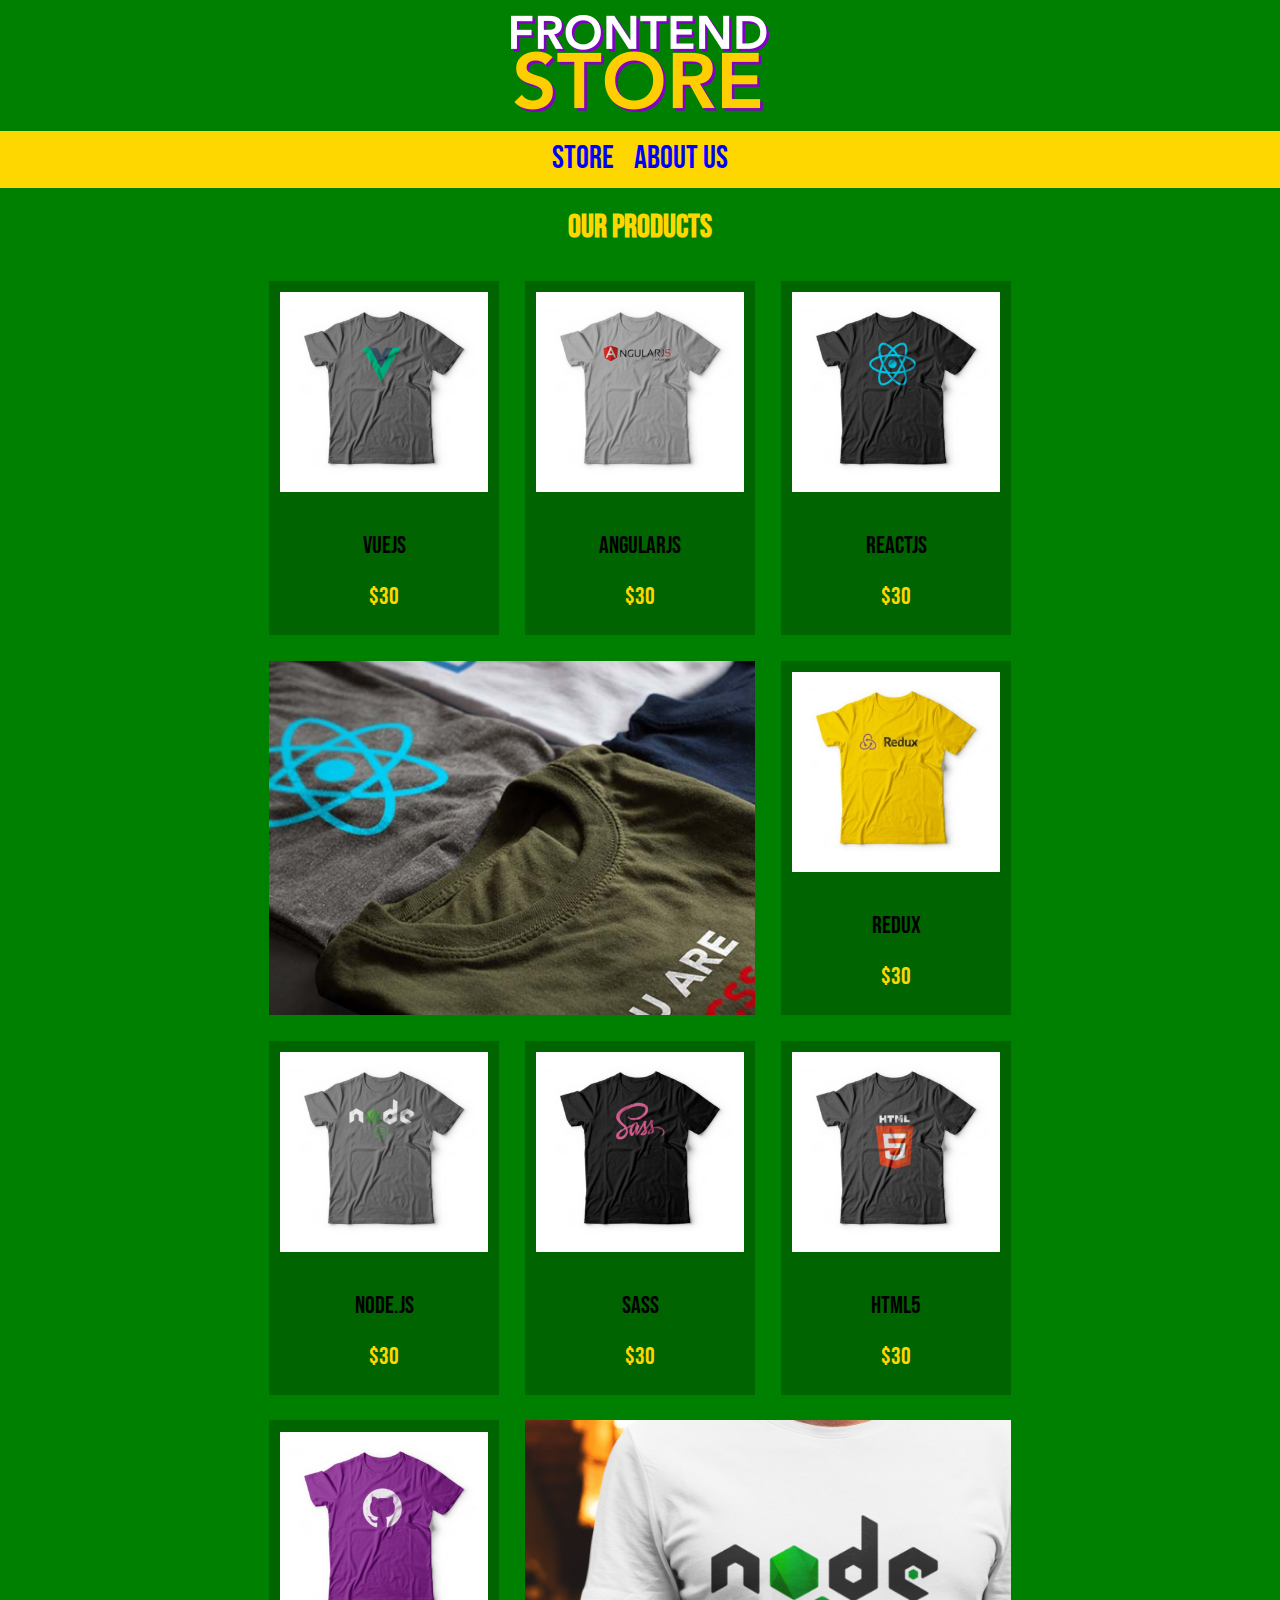
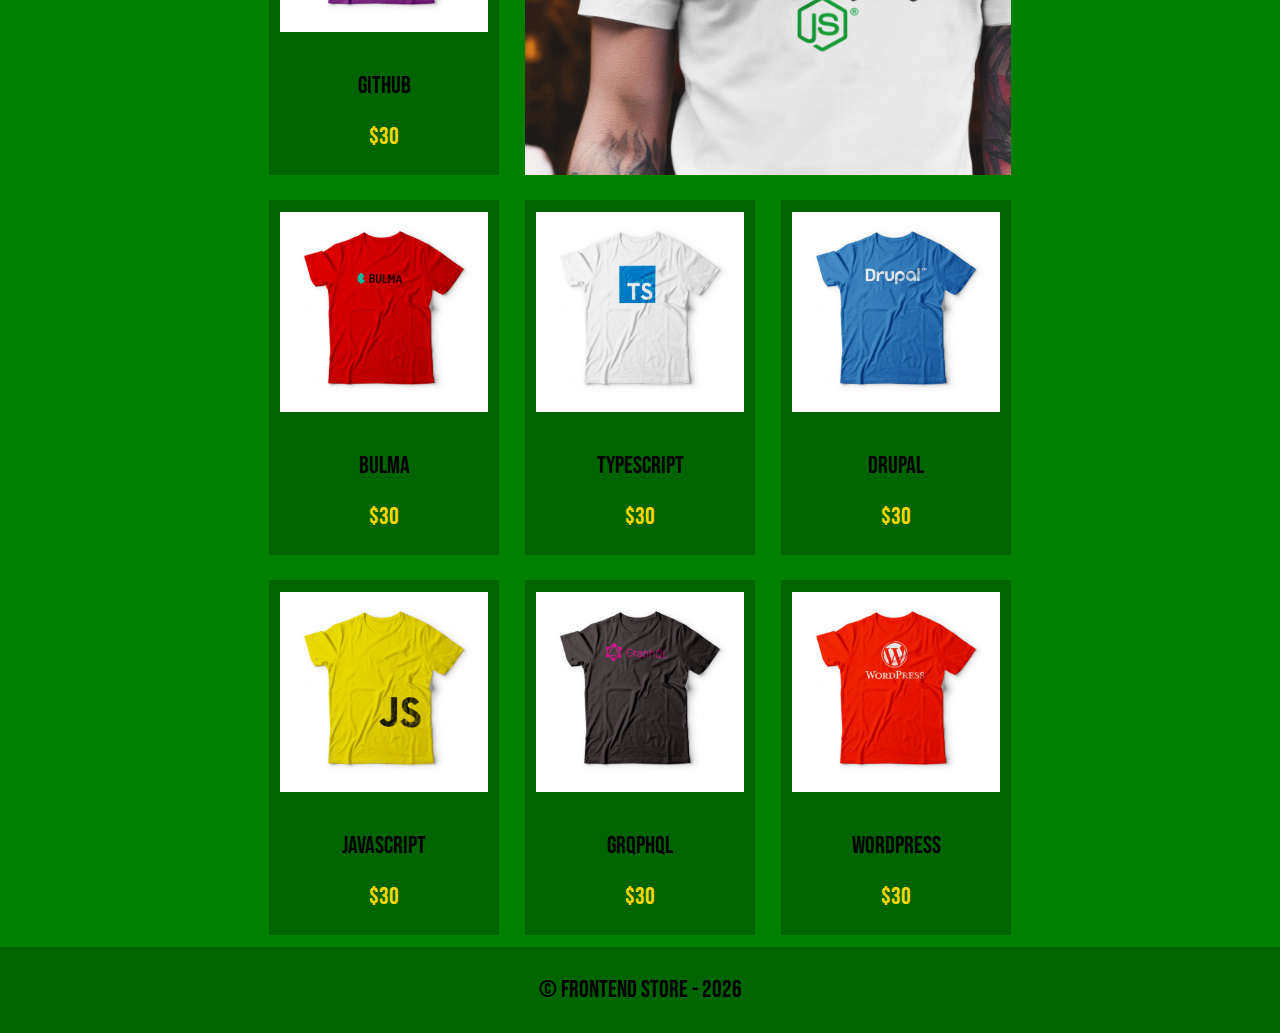
<file: Website design/index.html>
<!DOCTYPE html>
<html lang="en">
<head>
    <meta charset="UTF-8">
    <meta name="viewport" content="width=device-width, initial-scale=1.0">
    <link rel="stylesheet" href="css/normalize.css">
    <link rel="stylesheet" href="css/styles.css">
    <link href="https://fonts.googleapis.com/css2?family=Bebas+Neue&display=swap" rel="stylesheet">
    
    <title>Frontend store</title>
</head>
<body>
    <header>
        <a href="index.html"><img class="header__logo" src="img/logo.png" alt="logo"></a>  
   </header>
    <nav class="nav">
        <a class="nav__links" href="index.html">store</a>
        <a class="nav__links" href="about_us.html">About us</a>
    </nav>

    <h1>Our products</h1>
    <div class="grid">
    <div class="product">
        <a>
            <img class="product__image" src="img/1.jpg" alt="shirt img">
        </a>
        <p class="product__name">VueJS</p>
        <p class="product__price">$30</p>
    </div>
    <div class="product">
        <a>
            <img class="product__image" src="img/2.jpg" alt="shirt img">
        </a>
        <p class="product__name">AngularJS</p>
        <p class="product__price">$30</p>
    </div>
    <div class="product">
        <a>
            <img class="product__image" src="img/3.jpg" alt="shirt img">
        </a>
        <p class="product__name">ReactJS</p>
        <p class="product__price">$30</p>
    </div>
    <div class="shirt shirts">
        <!-- <img class="shirt--image" src="img/grafico1.jpg" alt="shirts"> -->
    </div>
    <div class="product">
        <a>
            <img class="product__image" src="img/4.jpg" alt="shirt img">
        </a>
        <p class="product__name">Redux</p>
        <p class="product__price">$30</p>
    </div>
    <div class="product">
        <a>
            <img class="product__image" src="img/5.jpg" alt="shirt img">
        </a>
        <p class="product__name">Node.js</p>
        <p class="product__price">$30</p>
    </div>
    <div class="product">
        <a>
            <img class="product__image" src="img/6.jpg" alt="shirt img">
        </a>
        <p class="product__name">SASS</p>
        <p class="product__price">$30</p>
    </div>
    <div class="product">
        <a>
            <img class="product__image" src="img/7.jpg" alt="shirt img">
        </a>
        <p class="product__name">HTML5</p>
        <p class="product__price">$30</p>
    </div>
    <div class="product">
        <a>
            <img class="product__image" src="img/8.jpg" alt="shirt img">
        </a>
        <p class="product__name">Github</p>
        <p class="product__price">$30</p>
    </div>
    <div class="shirt node-shirt">
        <!-- <img class="shirt--image" src="img/grafico2.jpg" alt="shirt-node"> -->
    </div>
    <div class="product">
        <a>
            <img class="product__image" src="img/9.jpg" alt="shirt img">
        </a>
        <p class="product__name">Bulma</p>
        <p class="product__price">$30</p>
    </div>
    <div class="product">
        <a>
            <img class="product__image" src="img/10.jpg" alt="shirt img">
        </a>
        <p class="product__name">TypeScript</p>
        <p class="product__price">$30</p>
    </div>
    <div class="product">
        <a>
            <img class="product__image" src="img/11.jpg" alt="shirt img">
        </a>
        <p class="product__name">Drupal</p>
        <p class="product__price">$30</p>
    </div>
    <div class="product">
        <a>
            <img class="product__image" src="img/12.jpg" alt="shirt img">
        </a>
        <p class="product__name">JavaScript</p>
        <p class="product__price">$30</p>
    </div>
    <div class="product">
        <a>
            <img class="product__image" src="img/13.jpg" alt="shirt img">
        </a>
        <p class="product__name">GrqphQL</p>
        <p class="product__price">$30</p>
    </div>
    <div class="product">
        <a>
            <img class="product__image" src="img/14.jpg" alt="shirt img">
        </a>
        <p class="product__name">WordPress</p>
        <p class="product__price">$30</p>
    </div>
    
</div>

<footer>
    <p class="footer__copyright">© Frontend Store - 2026</p>
</footer>

</body>
</html>
</file>
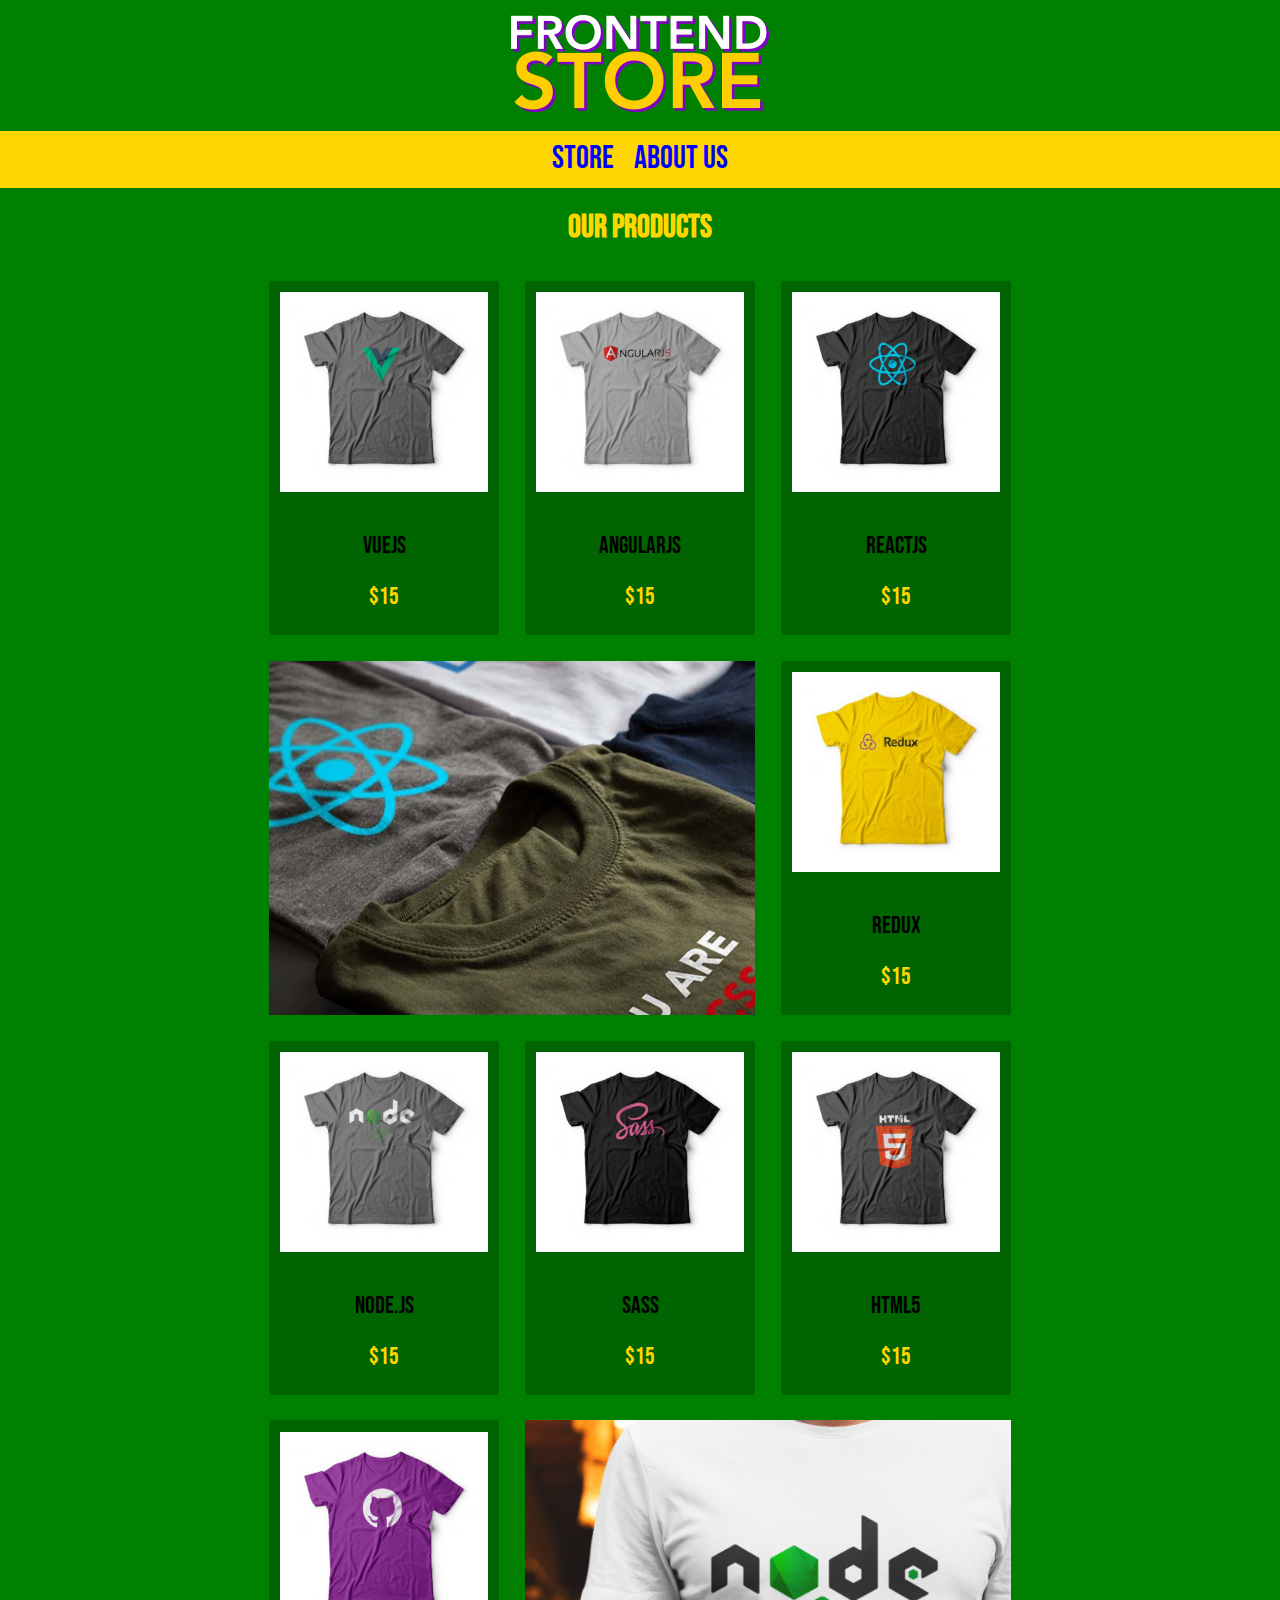
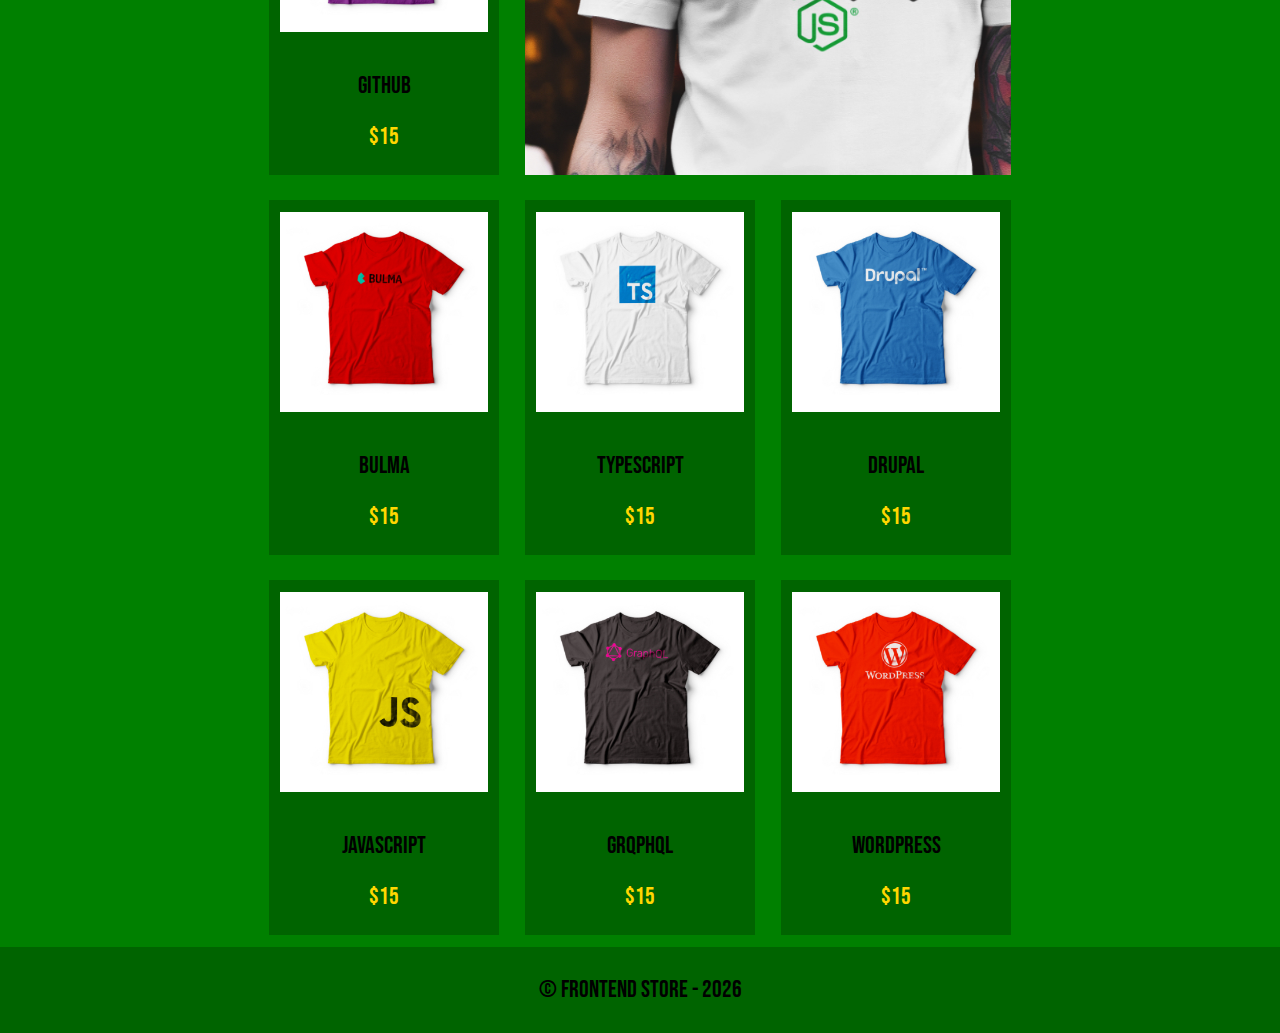
<file: Website project/index.html>
<!DOCTYPE html>
<html lang="en">
<head>
    <meta charset="UTF-8">
    <meta name="viewport" content="width=device-width, initial-scale=1.0">
    <link rel="stylesheet" href="css/normalize.css">
    <link rel="stylesheet" href="css/styles.css">
    <link href="https://fonts.googleapis.com/css2?family=Bebas+Neue&display=swap" rel="stylesheet">
    
    <title>Frontend store</title>
</head>
<body>
    <header>
        <a href="index.html"><img class="header__logo" src="img/logo.png" alt="logo"></a>  
   </header>
    <nav class="nav">
        <a class="nav__links" href="index.html">store</a>
        <a class="nav__links" href="about_us.html">About us</a>
    </nav>

    <h1>Our products</h1>
    <div class="grid">
    <div class="product">
        <a>
            <img class="product__image" src="img/1.jpg" alt="shirt img">
        </a>
        <p class="product__name">VueJS</p>
        <p class="product__price">$15</p>
    </div>
    <div class="product">
        <a>
            <img class="product__image" src="img/2.jpg" alt="shirt img">
        </a>
        <p class="product__name">AngularJS</p>
        <p class="product__price">$15</p>
    </div>
    <div class="product">
        <a>
            <img class="product__image" src="img/3.jpg" alt="shirt img">
        </a>
        <p class="product__name">ReactJS</p>
        <p class="product__price">$15</p>
    </div>
    <div class="shirt shirts">
        <!-- <img class="shirt--image" src="img/grafico1.jpg" alt="shirts"> -->
    </div>
    <div class="product">
        <a>
            <img class="product__image" src="img/4.jpg" alt="shirt img">
        </a>
        <p class="product__name">Redux</p>
        <p class="product__price">$15</p>
    </div>
    <div class="product">
        <a>
            <img class="product__image" src="img/5.jpg" alt="shirt img">
        </a>
        <p class="product__name">Node.js</p>
        <p class="product__price">$15</p>
    </div>
    <div class="product">
        <a>
            <img class="product__image" src="img/6.jpg" alt="shirt img">
        </a>
        <p class="product__name">SASS</p>
        <p class="product__price">$15</p>
    </div>
    <div class="product">
        <a>
            <img class="product__image" src="img/7.jpg" alt="shirt img">
        </a>
        <p class="product__name">HTML5</p>
        <p class="product__price">$15</p>
    </div>
    <div class="product">
        <a>
            <img class="product__image" src="img/8.jpg" alt="shirt img">
        </a>
        <p class="product__name">Github</p>
        <p class="product__price">$15</p>
    </div>
    <div class="shirt node-shirt">
        <!-- <img class="shirt--image" src="img/grafico2.jpg" alt="shirt-node"> -->
    </div>
    <div class="product">
        <a>
            <img class="product__image" src="img/9.jpg" alt="shirt img">
        </a>
        <p class="product__name">Bulma</p>
        <p class="product__price">$15</p>
    </div>
    <div class="product">
        <a>
            <img class="product__image" src="img/10.jpg" alt="shirt img">
        </a>
        <p class="product__name">TypeScript</p>
        <p class="product__price">$15</p>
    </div>
    <div class="product">
        <a>
            <img class="product__image" src="img/11.jpg" alt="shirt img">
        </a>
        <p class="product__name">Drupal</p>
        <p class="product__price">$15</p>
    </div>
    <div class="product">
        <a>
            <img class="product__image" src="img/12.jpg" alt="shirt img">
        </a>
        <p class="product__name">JavaScript</p>
        <p class="product__price">$15</p>
    </div>
    <div class="product">
        <a>
            <img class="product__image" src="img/13.jpg" alt="shirt img">
        </a>
        <p class="product__name">GrqphQL</p>
        <p class="product__price">$15</p>
    </div>
    <div class="product">
        <a>
            <img class="product__image" src="img/14.jpg" alt="shirt img">
        </a>
        <p class="product__name">WordPress</p>
        <p class="product__price">$15</p>
    </div>
    
</div>

<footer>
    <p class="footer__copyright">© Frontend Store - 2026</p>
</footer>

</body>
</html>
</file>
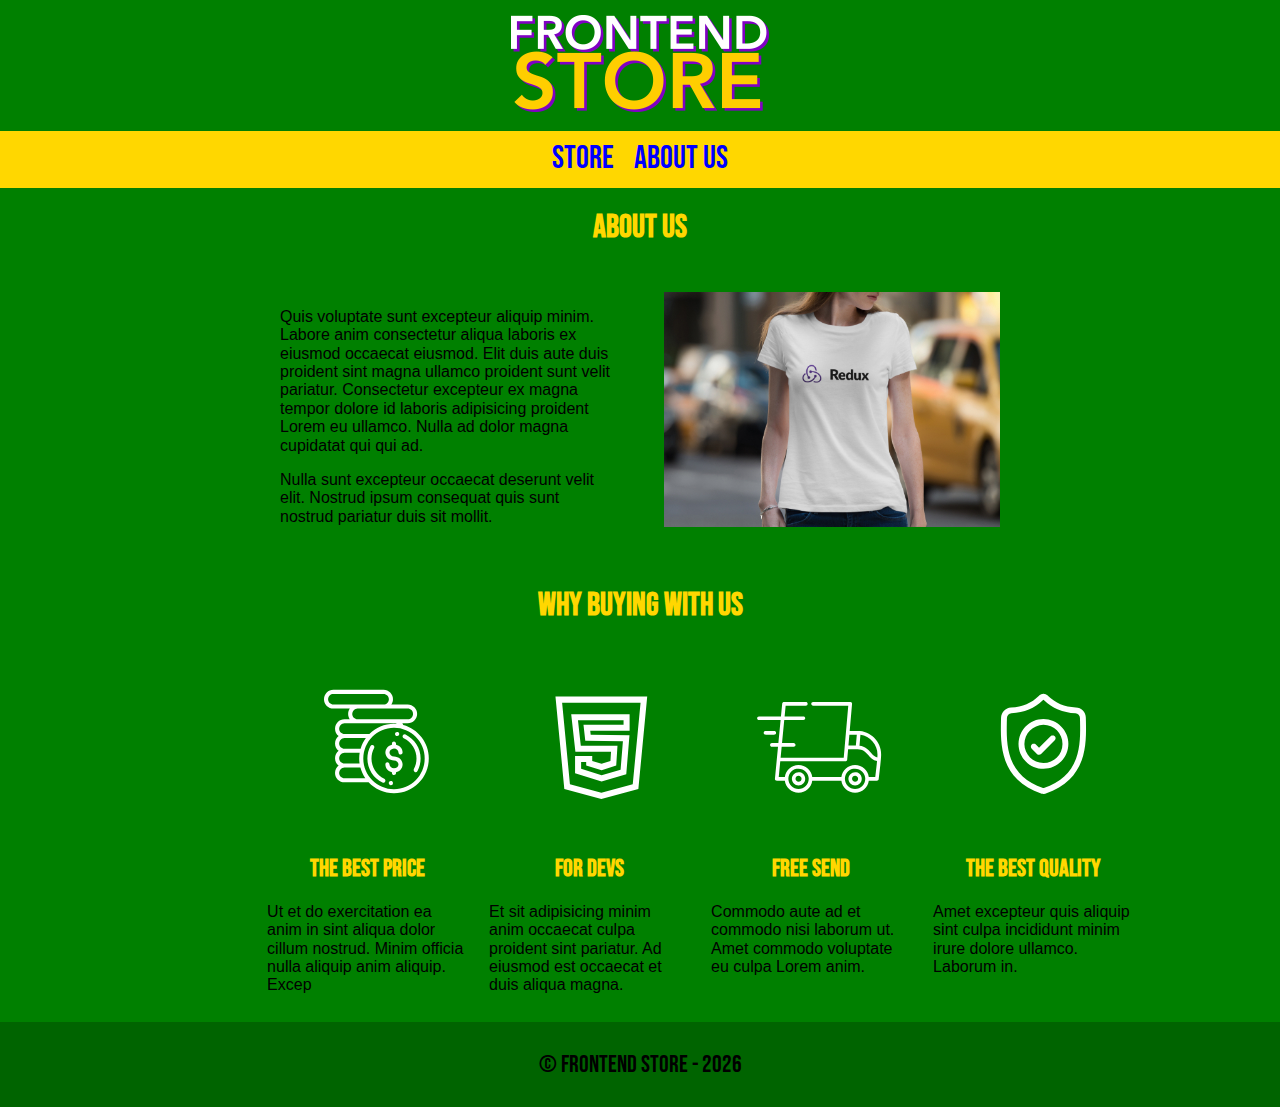
<file: Website design/about_us.html>
<!DOCTYPE html>
<html lang="en">
<head>
    <meta charset="UTF-8">
    <meta name="viewport" content="width=device-width, initial-scale=1.0">
    <link rel="stylesheet" href="css/normalize.css">
    <link rel="stylesheet" href="css/styles.css">
    <link href="https://fonts.googleapis.com/css2?family=Bebas+Neue&display=swap" rel="stylesheet">
    
    <title>Frontend store</title>
</head>
<body>
    <header>
        <a href="index.html"><img class="header__logo" src="img/logo.png" alt="logo"></a>  
   </header>
    <nav class="nav">
        <a class="nav__links" href="index.html">store</a>
        <a class="nav__links" href="about_us.html">About us</a>
    </nav>

    <h1>About us</h1>

    <div class="description">
       <div class="description__text">
        <p >Quis voluptate sunt excepteur aliquip minim. Labore anim consectetur aliqua laboris ex eiusmod occaecat eiusmod. Elit duis aute duis proident sint magna ullamco proident sunt velit pariatur. Consectetur excepteur ex magna tempor dolore id laboris adipisicing proident Lorem eu ullamco. Nulla ad dolor magna cupidatat qui qui ad.</p>

    <p>Nulla sunt excepteur occaecat deserunt velit elit. Nostrud ipsum consequat quis sunt nostrud pariatur duis sit mollit.</p>

</div> 

<img class="description__image" src="img/nosotros.jpg" alt="about us">

    </div>
<h1>Why buying with us</h1>
    <section  class="icons">
        <div class="icons__sample">
            <img src="img/icono_1.png">
            <h2>The best price</h2>
            <p>Ut et do exercitation ea anim in sint aliqua dolor cillum nostrud. Minim officia nulla aliquip anim aliquip. Excep</p>
        </div>
        <div class="icons__sample">
            <img src="img/icono_2.png">
            <h2>For devs</h2>
            <p>Et sit adipisicing minim anim occaecat culpa proident sint pariatur. Ad eiusmod est occaecat et duis aliqua magna.</p>
        </div>
        <div class="icons__sample">
            <img src="img/icono_3.png">
            <h2>free send</h2>
            <p>Commodo aute ad et commodo nisi laborum ut. Amet commodo voluptate eu culpa Lorem anim.</p>
        </div>
        <div class="icons__sample">
            <img src="img/icono_4.png">
            <h2>The best quality</h2>
            <p>Amet excepteur quis aliquip sint culpa incididunt minim irure dolore ullamco. Laborum in.</p>
        </div>
    </section>

<footer>
    <p class="footer__copyright">© Frontend Store - 2026</p>
</footer>

</body>
</html>
</file>
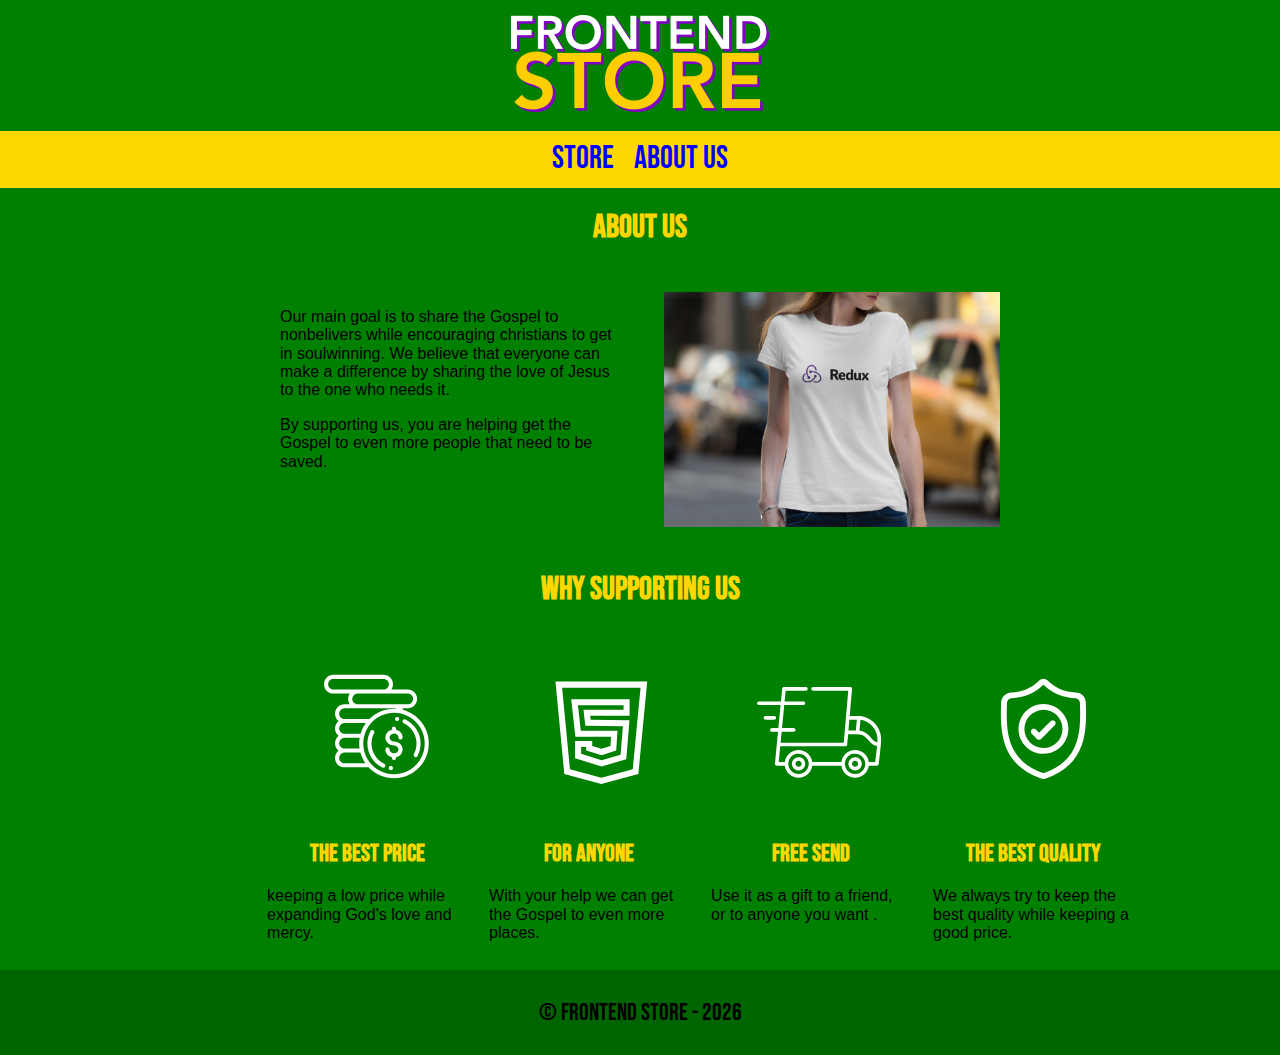
<file: Website project/about_us.html>
<!DOCTYPE html>
<html lang="en">
<head>
    <meta charset="UTF-8">
    <meta name="viewport" content="width=device-width, initial-scale=1.0">
    <link rel="stylesheet" href="css/normalize.css">
    <link rel="stylesheet" href="css/styles.css">
    <link href="https://fonts.googleapis.com/css2?family=Bebas+Neue&display=swap" rel="stylesheet">
    
    <title>Frontend store</title>
</head>
<body>
    <header>
        <a href="index.html"><img class="header__logo" src="img/logo.png" alt="logo"></a>  
   </header>
    <nav class="nav">
        <a class="nav__links" href="index.html">store</a>
        <a class="nav__links" href="about_us.html">About us</a>
    </nav>

    <h1>About us</h1>

    <div class="description">
       <div class="description__text">
        <p > Our main goal is to share the Gospel to nonbelivers while encouraging christians to get in soulwinning. We believe that everyone can make a difference by sharing the love of Jesus to the one who needs it. </p>

    <p>By supporting us, you are helping get the Gospel to even more people that need to be saved.</p>

</div> 

<img class="description__image" src="img/nosotros.jpg" alt="about us">

    </div>
<h1>Why supporting us</h1>
    <section  class="icons">
        <div class="icons__sample">
            <img src="img/icono_1.png">
            <h2>The best price</h2>
            <p>keeping a low price while expanding God's love and mercy.</p>
        </div>
        <div class="icons__sample">
            <img src="img/icono_2.png">
            <h2>For anyone</h2>
            <p>With your help we can get the Gospel to even more places.</p>
        </div>
        <div class="icons__sample">
            <img src="img/icono_3.png">
            <h2>free send</h2>
            <p>Use it as a gift to a friend, or to anyone you want .</p>
        </div>
        <div class="icons__sample">
            <img src="img/icono_4.png">
            <h2>The best quality</h2>
            <p>We always try to keep the best quality while keeping a good  price.</p>
        </div>
    </section>

<footer>
    <p class="footer__copyright">© Frontend Store - 2026</p>
</footer>

</body>
</html>
</file>
<file: Website design/css/styles.css>
:root {
    --primary: #008000;
    --dark-primary: #006400;
    --secondary: #FFD700;
    --principal-font: "Bebas Neue", sans-serif;   
}

  
html {
  box-sizing: border-box;
}
*, *:before, *:after {
  box-sizing: inherit;
} 

body {
    background-color: var(--primary);
}

p {
  font-family: 'Gill Sans', 'Gill Sans MT', Calibri, 'Trebuchet MS', sans-serif;
}

header {
  text-align: center;
}

.header__logo {
  padding-bottom: 15px;
  padding-top: 15px;
}

.nav {
  background-color: var(--secondary); 
  display: flex;
  justify-content: center;
}

.nav__links {
  color: blue;
  padding: 10px;
  text-decoration: none;
  font-weight: 400;  
  font-family: var(--principal-font);
  font-size: 2em;
}

a:hover {
  color: #fff;
}

h1, h2 {
  font-family: var(--principal-font);
  color: var(--secondary);
  text-align: center;
}

footer {
  background-color: var(--dark-primary);
  padding: 5px;   
  text-align: center
  
}

.footer__copyright {
  font-family: var(--principal-font);
  font-size: 1.5rem;
}

.grid {
  display: grid;
  grid-template-columns: repeat(2, 1fr);
  max-width: 100rem;
  
}

@media (min-width: 768px) {
  .grid {
    grid-template-columns: repeat(3, 1fr);
  
  
  }
}

@media (min-width: 912px ) {
  .grid {
  margin-left:  20%;
  margin-right: 20%;
  }
}

  .product {
  background-color: var(--dark-primary); 
  margin: 5%;
} 


.product__image {
  padding: 0.7rem;
  width: 100%;
}

.product__name {
  font-family: var(--principal-font);
  font-size: 1.5rem;
  text-align: center;
}

.product__price {
  font-family: var(--principal-font);
  color: #FFD700;
  text-align: center;
  font-size: 1.5rem;
}

  .shirt {
    min-height: 20rem;
    margin: 2.5%;
    background-size: cover;
    background-repeat: no-repeat;
    
  }

.shirts {
  background-image: url(../img/grafico1.jpg);
  grid-row: 2 / 3;
  grid-column: 1 / 3;
  
}


.node-shirt {
  background-image: url(../img/grafico2.jpg);
  grid-column: 1/3;
  
}

@media(min-width: 768px) {
.node-shirt {
  grid-column: 2/4;
  grid-row: 4/5;
}
}

/* about us page */

.description {
  display: grid;
  grid-template-columns: repeat(2, 1fr);
}

@media (max-width: 786px) {
 .description {
  grid-template-rows: 1fr 1fr;
} 
}


@media (min-width: 1200px) {
  .description {
    margin-right: 20%;
  margin-left: 20%;
  }
}

.description__text {
  padding: 1.5rem
}

.description__image {
  padding: 1.5rem;
  width: 100%;
  grid-row: 1/2;
}

@media (min-width: 768px ) {
  .description__image {
    grid-column: 2/3;
  }
}

.icons {
  display: grid;
  grid-template-columns: repeat(2, 1fr);
  
}

@media (min-width: 1200px){
  .icons {
  margin-left: 20%;
  margin-right: 20%;
  }
}

.icons__sample {
  margin: 5%;
}

@media (min-width: 768px){
  .icons {
  grid-template-columns: repeat(4, 1fr);
}
}
</file>
<file: Website project/css/styles.css>
:root {
    --primary: #008000;
    --dark-primary: #006400;
    --secondary: #FFD700;
    --principal-font: "Bebas Neue", sans-serif;   
}

  
html {
  box-sizing: border-box;
}
*, *:before, *:after {
  box-sizing: inherit;
} 

body {
    background-color: var(--primary);
}

p {
  font-family: 'Gill Sans', 'Gill Sans MT', Calibri, 'Trebuchet MS', sans-serif;
}

header {
  text-align: center;
}

.header__logo {
  padding-bottom: 15px;
  padding-top: 15px;
}

.nav {
  background-color: var(--secondary); 
  display: flex;
  justify-content: center;
}

.nav__links {
  color: blue;
  padding: 10px;
  text-decoration: none;
  font-weight: 400;  
  font-family: var(--principal-font);
  font-size: 2em;
}

a:hover {
  color: #fff;
}

h1, h2 {
  font-family: var(--principal-font);
  color: var(--secondary);
  text-align: center;
}

footer {
  background-color: var(--dark-primary);
  padding: 5px;   
  text-align: center
  
}

.footer__copyright {
  font-family: var(--principal-font);
  font-size: 1.5rem;
}

.grid {
  display: grid;
  grid-template-columns: repeat(2, 1fr);
  max-width: 100rem;
  
}

@media (min-width: 768px) {
  .grid {
    grid-template-columns: repeat(3, 1fr);
  
  
  }
}

@media (min-width: 912px ) {
  .grid {
  margin-left:  20%;
  margin-right: 20%;
  }
}

  .product {
  background-color: var(--dark-primary); 
  margin: 5%;
} 


.product__image {
  padding: 0.7rem;
  width: 100%;
}

.product__name {
  font-family: var(--principal-font);
  font-size: 1.5rem;
  text-align: center;
}

.product__price {
  font-family: var(--principal-font);
  color: #FFD700;
  text-align: center;
  font-size: 1.5rem;
}

  .shirt {
    min-height: 20rem;
    margin: 2.5%;
    background-size: cover;
    background-repeat: no-repeat;
    
  }

.shirts {
  background-image: url(../img/grafico1.jpg);
  grid-row: 2 / 3;
  grid-column: 1 / 3;
  
}


.node-shirt {
  background-image: url(../img/grafico2.jpg);
  grid-column: 1/3;
  
}

@media(min-width: 768px) {
.node-shirt {
  grid-column: 2/4;
  grid-row: 4/5;
}
}

/* about us page */

.description {
  display: grid;
  grid-template-columns: repeat(2, 1fr);
}

@media (max-width: 786px) {
 .description {
  grid-template-rows: 1fr 1fr;
} 
}


@media (min-width: 1200px) {
  .description {
    margin-right: 20%;
  margin-left: 20%;
  }
}

.description__text {
  padding: 1.5rem
}

.description__image {
  padding: 1.5rem;
  width: 100%;
  grid-row: 1/2;
}

@media (min-width: 768px ) {
  .description__image {
    grid-column: 2/3;
  }
}

.icons {
  display: grid;
  grid-template-columns: repeat(2, 1fr);
  
}

@media (min-width: 1200px){
  .icons {
  margin-left: 20%;
  margin-right: 20%;
  }
}

.icons__sample {
  margin: 5%;
}

@media (min-width: 768px){
  .icons {
  grid-template-columns: repeat(4, 1fr);
}
}
</file>
